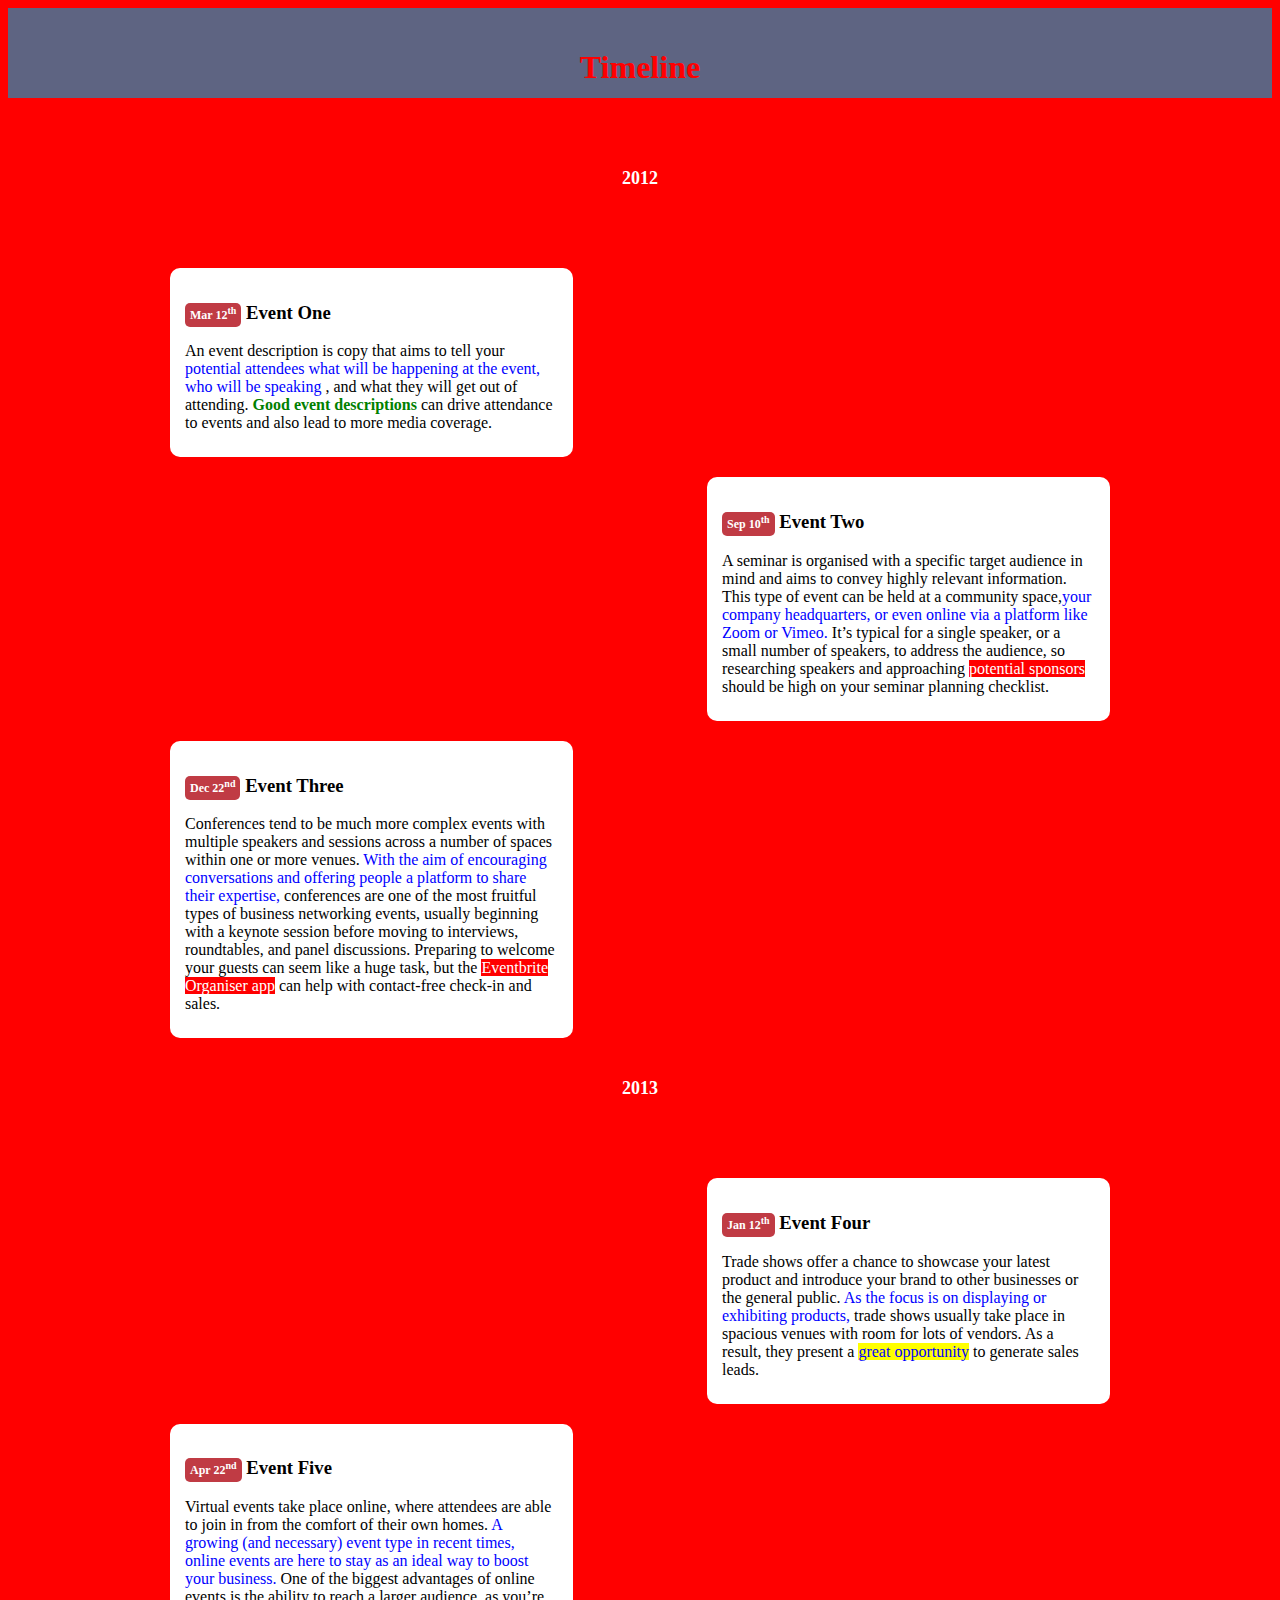
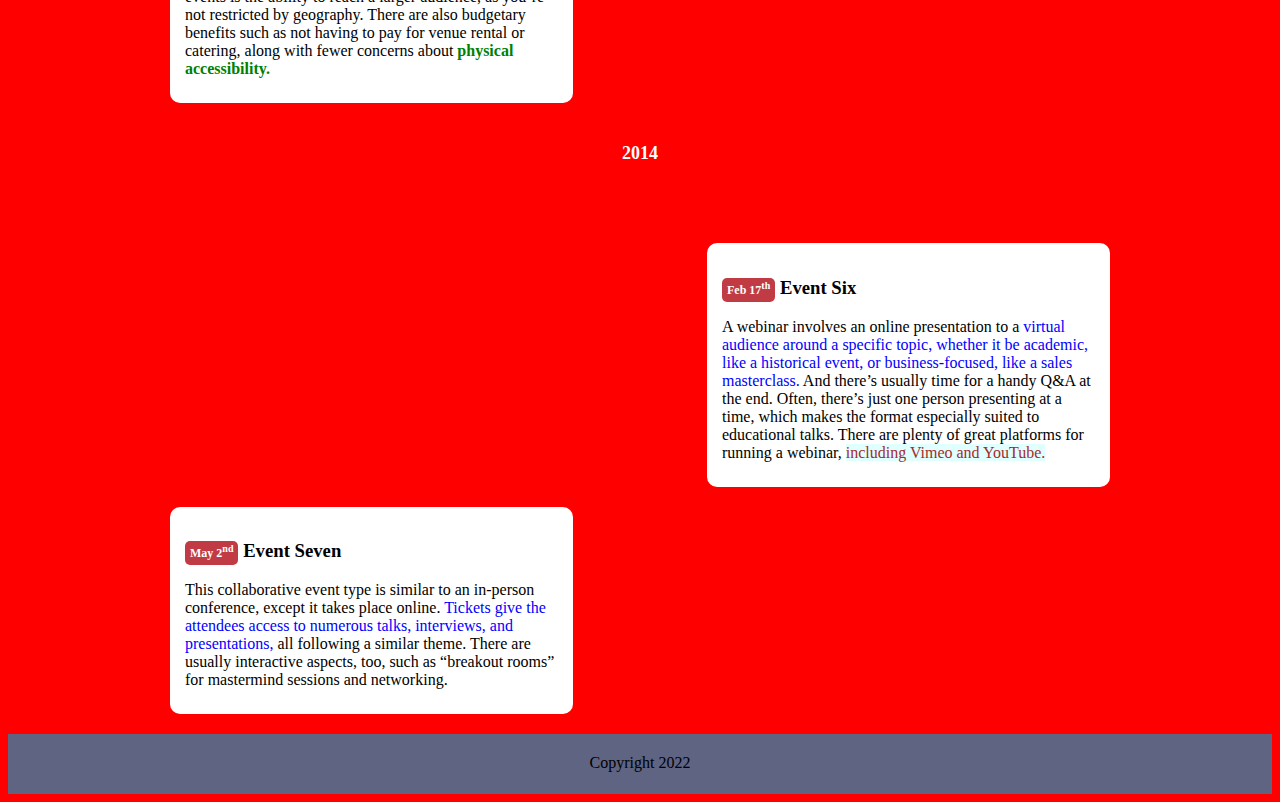
<file: index.html>
<!DOCTYPE html>
<html lang="en">
<head>
    <meta charset="UTF-8">
    <meta http-equiv="X-UA-Compatible" content="IE=edge">
    <meta name="viewport" content="width=device-width, initial-scale=1.0">
    <title>Cascade and Inheritance</title>
    <link rel="stylesheet" href="index.css">
</head>
  <body>
    
    <header>
        <div class="container">
            <h1 class="time">Timeline</h1>
        </div>
    </header>
    
    <section>
        <div class="container">
            <div id="timeline">
                <div class="tl-block">
                    <div class="tl-year">
                        <div>2012</div>
                    </div><!-- .tl-year -->
                </div><!-- .tl-block -->

                <div class="tl-block">
                    <div class="tl-event">
                        <div class="event-l">
                            <div>
                                <h3><time datetime="2012-03-12 11:00">Mar 12<sup>th</sup></time> Event One</h3>
                                <p>An event description is copy that aims to tell your <span class="potential">potential  attendees what will be happening at the event, who will be speaking</span> , and what they will get out of attending. <strong class="str">Good event descriptions</strong>  can drive attendance to events and also lead to more media coverage.</p>
                            </div>
                        </div><!-- .event-l -->
                    </div><!-- .tl-event -->
                </div><!-- .tl-block -->

                <div class="tl-block">
                    <div class="tl-event">
                        <div class="event-r">
                            <div>
                                <h3><time datetime="2012-09-10 15:00">Sep 10<sup>th</sup></time> Event Two</h3>
                                <p>A seminar is organised with a specific target audience in mind and aims to convey highly relevant information. This type of event can be held at a community space,<span class="potential">your company headquarters, or even online via a platform like Zoom or Vimeo.</span>  It’s typical for a single speaker, or a small number of speakers, to address the audience, so researching speakers and approaching <span class="high-1">potential sponsors</span>  should be high on your seminar planning checklist.</p>
                            </div>
                        </div><!-- .event-r -->
                    </div><!-- .tl-event -->
                </div><!-- .tl-block -->

                <div class="tl-block">
                    <div class="tl-event">
                        <div class="event-l">
                            <div>
                                <h3><time datetime="2012-12-22 06:00">Dec 22<sup>nd</sup></time> Event Three</h3>
                                <p> Conferences tend to be much more complex events with multiple speakers and sessions across a number of spaces within one or more venues. <span class="potential">With the aim of encouraging conversations and offering people a platform to share their expertise,</span>  conferences are one of the most fruitful types of business networking events, usually beginning with a keynote session before moving to interviews, roundtables, and panel discussions. Preparing to welcome your guests can seem like a huge task, but the <span class="high">Eventbrite  Organiser app</span>  can help with contact-free check-in and sales.

                                </p>
                            </div>
                        </div><!-- .event-l -->
                    </div><!-- .tl-event -->
                </div><!-- .tl-block -->

                <div class="tl-block">
                    <div class="tl-year">
                        <div>2013</div>
                    </div><!-- .tl-year -->
                </div><!-- .tl-block -->

                <div class="tl-block">
                    <div class="tl-event">
                        <div class="event-r">
                            <div>
                                <h3><time datetime="2013-01-12 06:00">Jan 12<sup>th</sup></time> Event Four</h3>
                                <p>Trade shows offer a chance to showcase your latest product and introduce your brand to other businesses or the general public. <span class="potential">As the focus is on displaying or exhibiting products,</span>  trade shows usually take place in spacious venues with room for lots of vendors. As a result, they present a <span class="high-2">great opportunity</span>  to generate sales leads.</p>
                            </div>
                        </div><!-- .event-r -->
                    </div><!-- .tl-event -->
                </div><!-- .tl-block -->

                <div class="tl-block">
                    <div class="tl-event">
                        <div class="event-l">
                            <div>
                                <h3><time datetime="2013-04-22 06:00">Apr 22<sup>nd</sup></time> Event Five</h3>
                                <p>Virtual events take place online, where attendees are able to join in from the comfort of their own homes. <span class="potential"> A growing (and necessary) event type in recent times, online events are here to stay as an ideal way to boost your business.</span> One of the biggest advantages of online events is the ability to reach a larger audience, as you’re not restricted by geography. There are also budgetary benefits such as not having to pay for venue rental or catering, along with fewer concerns about <strong class="str"> physical accessibility.</strong></p>
                            </div>
                        </div><!-- .event-l -->
                    </div><!-- .tl-event -->
                </div><!-- .tl-block -->

                <div class="tl-block">
                    <div class="tl-year">
                        <div>2014</div>
                    </div><!-- .tl-year -->
                </div><!-- .tl-block -->

                <div class="tl-block">
                    <div class="tl-event">
                        <div class="event-r">
                            <div>
                                <h3><time datetime="2014-02-17 06:00">Feb 17<sup>th</sup></time> Event Six</h3>
                                <p>A webinar involves an online presentation to a <span class="potential">virtual audience around a specific topic, whether it be academic, like a historical event, or business-focused, like a sales masterclass.</span>  And there’s usually time for a handy Q&A at the end. Often, there’s just one person presenting at a time, which makes the format especially suited to educational talks. There are plenty of great platforms for running a webinar, <span class="high-3">including Vimeo and YouTube.</span> </p>
                            </div>
                        </div><!-- .event-r -->
                    </div><!-- .tl-event -->
                </div><!-- .tl-block -->

                <div class="tl-block">
                    <div class="tl-event">
                        <div class="event-l">
                            <div>
                                <h3><time datetime="2014-05-02 06:00">May 2<sup>nd</sup></time> Event Seven</h3>
                                <p>This collaborative event type is similar to an in-person conference, except it takes place online. <span class="potential"> Tickets give the attendees access to numerous talks, interviews, and presentations,</span> all following a similar theme. There are usually interactive aspects, too, such as <span class="high-4">“breakout rooms” for mastermind sessions and networking.</> 

                                </p>
                            </div>
                        </div><!-- .event-l -->
                    </div><!-- .tl-event -->
                </div><!-- .tl-block -->
            </div><!-- #timeline -->
        </div><!-- .container -->
    </section>
    
    <footer>
        <div class="container">
            <p>Copyright 2022</p>
        </div>
    </footer>
    
</body>
</>

</html>
</file>
<file: index.css>
/* Iteration-1: Override the web page styles by giving margin and padding as 0px */

/* Iteration-2 : Implement the cascade property such that body gets #fff color and change font family to  Arial, sans-serif */

body {
  background-color: red;
}

/* Iteration-3: Implement Specificity property for the h1 and change the text color to #fff  */

h1 {
  color: red;
}

.str {
  color: green;
}

/* Iteration-4 : Implement the Inheritance property for strong class so that it can inherit text color from parent  */

.high-2 {
  color: blue;
  background-color: yellow;
}

/* Iteration-5: Select the class high-2 and set its color property to the value which is established in a previous cascade layer. */

p {
  margin: 10px 0;
  color: black;
}

.potential {
  color: blue;
}

.high-1 {
  color: #fff;
  background-color: red;
  /* Iteration-6:set the background color property such that it Resets the property value to the browser's default styling and then make its text color to black
  */

}

.high {
  color: #fff;
  background-color: red;
  /* Iteration-7: set color property such that it gets its initial color what it had before */

}

.container {
  width: 940px;
  overflow: auto;
  margin: auto;
}

header {
  background: #5e6482;
  height: 70px;
  color: #fff;
  text-align: center;
  padding-top: 20px;
}

.high-3 {
  color: brown;
  background-color: lightcyan;
}

/* Iteration-8:  select the class high-3 and set its background-color property so that it Resets the property to its natural value*/

/* Styling the timeline */

#timeline {
  background: url(https://github.com/SUBstylee/CSS-projects/blob/master/05-timeline/img/line.png?raw=true)
    repeat-y 50% 0;
  min-height: 700px;
  margin: 20px 0;
  padding-top: 10px;
}

.tl-block {
  position: relative;
  width: 100%;
  min-height: 100px;
  /*   Iteration-9 : Make the margin bottom of tl-block to 20px and give it a special property so that any other property wont override it */

  margin-bottom: 20px !important;
}

.tl-block {
  margin-bottom: 90px;
}

/* Styling the Year */

.tl-year {
  background: url(https://github.com/SUBstylee/CSS-projects/blob/master/05-timeline/img/point-big.png?raw=true)
    no-repeat 50% 0;
  display: block;
  width: 70px;
  height: 70px;
  text-align: center;
  margin: auto;
  margin-top: 20px;
}

.tl-year div {
  color: #fff;
  font-size: 18px;
  font-weight: bold;
  display: block;
  padding-top: 20px;
  text-align: center;
}

.tl-event {
  background: url(https://github.com/SUBstylee/CSS-projects/blob/master/05-timeline/img/point-small.png?raw=true)
    no-repeat 50% 0;
  margin: auto;
  width: 100%;
  overflow: hidden;
  visibility: visible;
  animation: fade;
  animation-duration: 3s;
}

@keyframes fade {
  0% {
    opacity: 0;
  }
  100% {
    opacity: 1;
  }
}

/* Styling the Events */

.tl-event > div {
  width: 45%;
  position: relative;
}

.tl-event div div {
  background: #fff;
  border-radius: 10px;
  padding: 15px;
}

.tl-event div.event-r {
  float: right;
  background: url(https://github.com/SUBstylee/CSS-projects/blob/master/05-timeline/img/arrow-left.png?raw=true)
    no-repeat 0 0;
}

.tl-event div.event-l {
  float: left;
  background: url(https://github.com/SUBstylee/CSS-projects/blob/master/05-timeline/img/arrow-right.png?raw=true)
    no-repeat top right;
}

.tl-event div.event-r div {
  margin-left: 20px;
}

.tl-event div.event-l div {
  margin-right: 20px;
}

.tl-event time {
  background: #c03b44;
  color: #fff;
  font-size: 12px;
  padding: 5px;
  border-radius: 5px;
}

/* Styling the footer */

/* Iteration-10: apply inline css for the for the body background color to #fff
  */

footer {
  background: #5e6482;
  height: 40px;
  color: #fff;
  text-align: center;
  padding: 10px 0;
}

@media (max-width: 768px) {
  .container {
    width: 95%;
  }
  header {
    height: 50px;
  }
  h1 {
    font-size: 23px;
  }
  #timeline {
    background: url(https://github.com/SUBstylee/CSS-projects/blob/master/05-timeline/img/line.png?raw=true)
      repeat-y 30px 0;
  }
  .tl-year {
    background: url(https://github.com/SUBstylee/CSS-projects/blob/master/05-timeline/img/point-big.png?raw=true)
      no-repeat 0 0;
    text-align: left;
    margin: 0;
  }
  .tl-event {
    background: url(https://github.com/SUBstylee/CSS-projects/blob/master/05-timeline/img/point-small.png?raw=true)
      no-repeat 16px 0;
  }
  .tl-event div {
    width: 85%;
    position: relative;
  }
  .tl-event div.event-l {
    float: right;
    background: url(https://github.com/SUBstylee/CSS-projects/blob/master/05-timeline/img/arrow-left.png?raw=true)
      no-repeat 0 0;
  }
  .tl-event div.event-l div {
    margin-left: 20px;
    margin-right: 0;
  }
}
</file>
